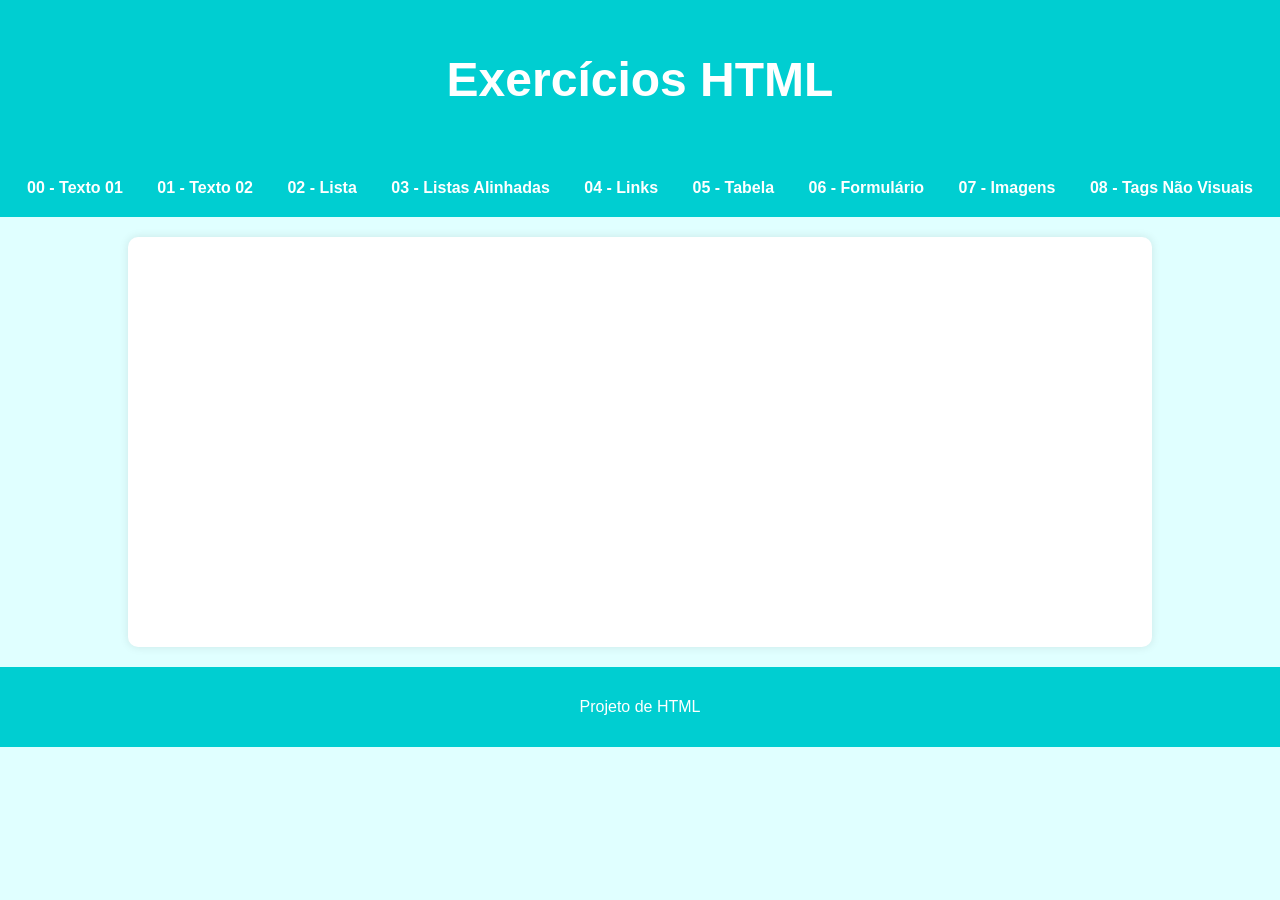
<file: index.html>
<!DOCTYPE html>
<html lang="pt-BR">
<head>
    <meta charset="UTF-8">
    <meta name="viewport" content="width=device-width, initial-scale=1.0">
    <title>Exercícios HTML</title>
    <link rel="stylesheet" href="style.css">
    <style>
        #conteudo{
            padding: 30px 0px;
        }
    </style>
</head>
<body>
    <header>
        <h1>Exercícios HTML</h1>
    </header>
    <nav>
        <a href="/texto_1.html">00 - Texto 01</a>
        <a href="/texto_2.html">01 - Texto 02</a>
        <a href="/lista.html">02 - Lista</a>
        <a href="/listas_alinhadas.html">03 - Listas Alinhadas</a>
        <a href="/links.html">04 - Links</a>
        <a href="/tabela.html">05 - Tabela</a>
        <a href="/formulario.html">06 - Formulário</a>
        <a href="/imagens.html">07 - Imagens</a>
        <a href="/tags_nao_visuais.html">08 - Tags Não Visuais</a>
    </nav>
    <section id="conteudo"></section>
    <footer>
        <p>Projeto de HTML</p>
    </footer>
</body>
</html>
</file>
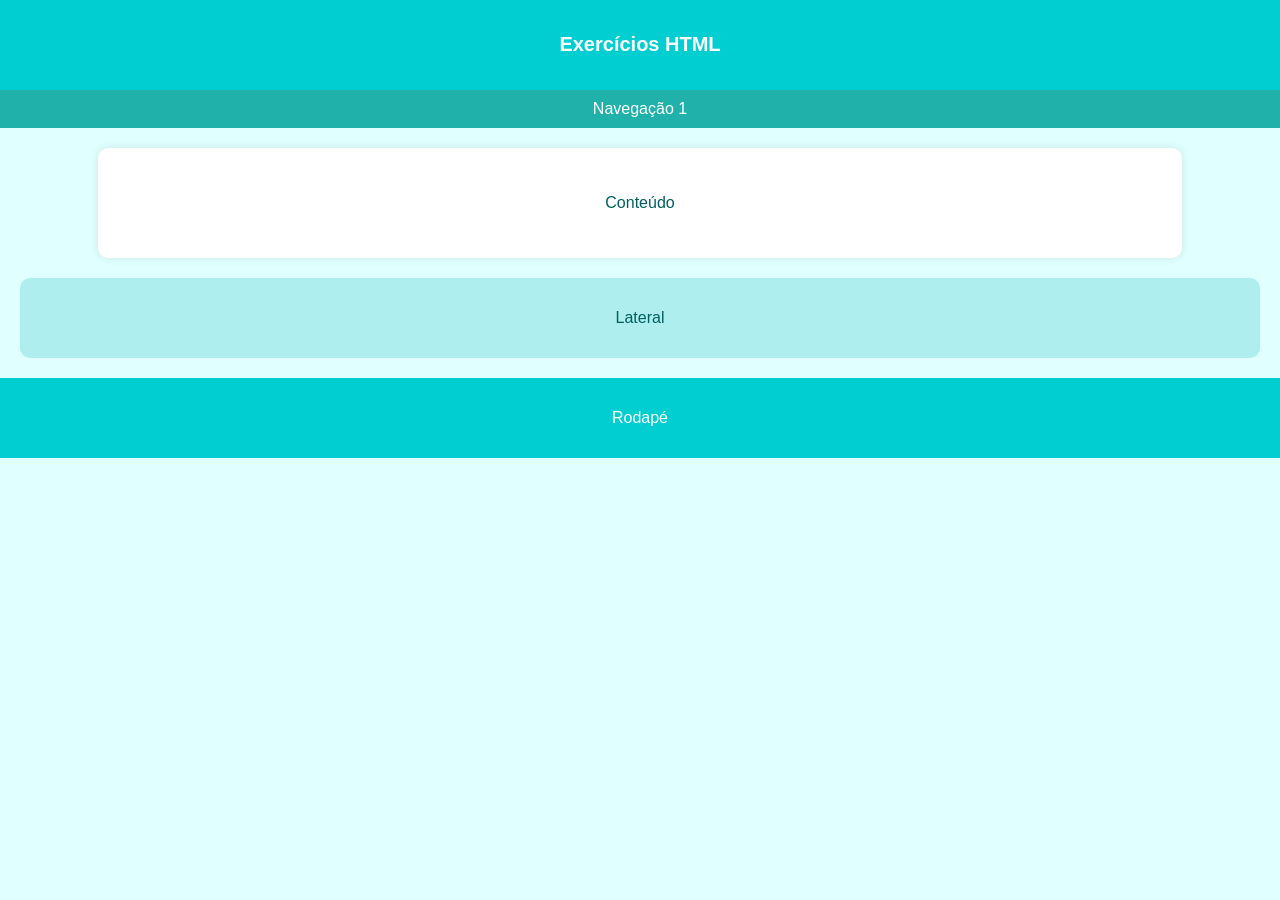
<file: anatomiaHTML.html>
<!DOCTYPE html>
<html lang="pt-BR">
<head>
    <meta charset="UTF-8">
    <meta name="viewport" content="width=device-width, initial-scale=1.0">
    <title>Anatomia HTML</title>
    <link rel="stylesheet" href="anatomiaHTML.css">
</head>
<body>
    <header>
        <h1>Exercícios HTML</h1>
    </header>
    <nav>
        <a href="/">Navegação 1</a>
    </nav>
    <section id="conteudo">
        <p>Conteúdo</p>
    </section>
    <aside>
        <p>Lateral</p>
    </aside>
    <footer>
        <p>Rodapé</p>
    </footer>
</body>
</html>
</file>
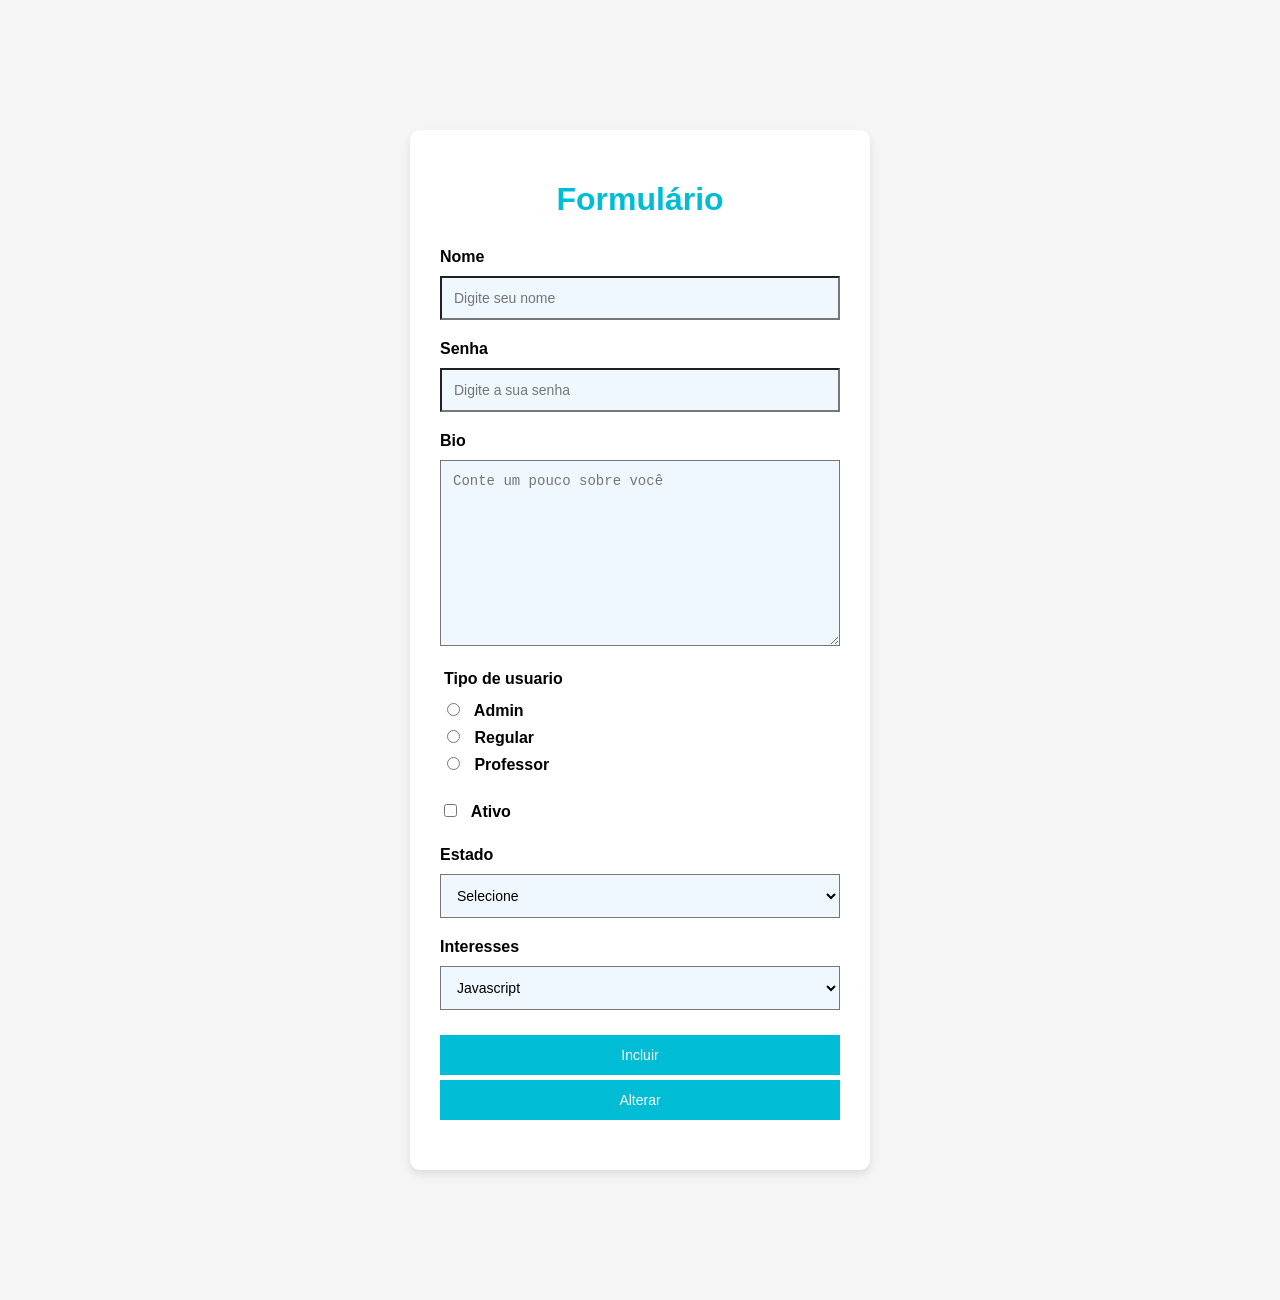
<file: formulario.html>
<!DOCTYPE html>
<html lang="pt-BR">
<head>
    <meta charset="UTF-8">
    <meta name="viewport" content="width=device-width, initial-scale=1.0">
    <title>Formulário</title>
    <style>
        /* Reset estrutura Básica */
        body{
            font-family: Arial, Helvetica, sans-serif;
            margin: 100px;
            padding: 100px;
            background-color: #f5f5f5;
            display: flex;
            justify-content: center;
            align-items: center;
            height: 100vh;
        }

        .form-container{
            background-color: #fff;
            border-radius: 10px;
            box-shadow: 0 4px 8px rgba(0,0,0,0.1);
            padding: 30px;
            width: 100%;
            max-width: 400px;
        }

        h1{
            text-align: center;
            color: #00bcd4;
            margin-bottom: 30px;
        }

        form{
            display: flex;
            flex-direction: column;
        }

        .form-group{
            margin-bottom: 20px;
        }

        label{
            font-weight: bold;
            margin-bottom: 5px;
            display: block;
        }

        input,
        textarea,
        select,
        button{
            width: 100%;
            padding: 12px;
            margin-top: 5px;
            font-size: 14px;
            box-sizing: border-box;
            background-color: #f0f8ff;
        }
        
        input[type="radio"],
        input[type=checkbox]{
            display: inline-block;
            width: auto;
            margin-right: 10px;
        }

        button{
            background-color: #00bcd4;
            color: white;
            border: none;
            cursor: pointer;
            transition: background-color 0.3s;
        }

        button:hover{
            background-color: #0097a7;
        }

        select,
        textarea{
            transition: border-color 0.3s;
        }

        input:focus,
        textarea:focus,
        select:focus{
            border-color: #00bcd4;
            outline: none;
        }

        fieldset{
            border: none;
            padding: 0;
        }

        legend{
            font-weight: bold;
            margin-bottom: 10px;
        }

        .buttons{
            display: flex;
            justify-content: space-between;
        }
    </style>
</head>
<body>
    <div class="form-container">
        <h1>Formulário</h1>

        <form method="POST" action="http://localhost:3003/usuarios">
            <input type="hidden" name="id" value="3">
            <div class="form-group">
                <label for="name">Nome</label>
                <input type="text" id="name" name="name" placeholder="Digite seu nome">
            </div>
            <div class="form-group">
                <label for="senha">Senha</label>
                <input type="text" name="senha" id="senha" placeholder="Digite a sua senha">
            </div>
            <div class="form-group">
                <label for="bio">Bio</label>
                <textarea name="bio" id="bio" cols="30" rows="10" placeholder="Conte um pouco sobre você"></textarea>
            </div>
            <fieldset class="form-group">
                <legend>Tipo de usuario</legend>
                <label for="admin">
                    <input type="radio" name="tipo" id="admin" value="admin"> Admin
                </label>
                <label for="regular">
                    <input type="radio" name="regular" id="regular" value="regular"> Regular
                </label>
                <label for="professor">
                    <input type="radio" name="tipo" id="professor" value="Professor"> Professor
                </label>
            </fieldset>
            <div class="form-group">
                <label for="ativo">
                    <input type="checkbox" name="ativo" id="ativo"> Ativo
                </label>
            </div>
            <div class="form-group">
                <label for="estado">Estado</label>
                <select name="estado" id="id">
                    <option value="">Selecione</option>
                    <option value="ac">Acre</option>
                    <option value="ba">Bahia</option>
                    <option value="ce">Ceará</option>
                    <option value="df">Distrito Federal</option>
                    <option value="mg">Minas Gerais</option>
                    <option value="pa">Pará</option>
                    <option value="pr">Paraná</option>
                    <option value="rs">Rio Grande do Sul</option>
                    <option value="sc">Santa Catarina</option>
                    <option value="sp">São Paulo</option>
                </select>
            </div>
            <div class="form-group">
                <label for="interesses">Interesses</label>
                <select name="interesses" id="interesses" multiple-size="7">
                    <option value="js">Javascript</option>
                    <option value="java">Java</option>
                    <option value="php">PHP</option>
                    <option value="python">Python</option>
                    <option value="go">GO</option>
                    <option value="c">C</option>
                </select>
            </div>
            <div class="form-group button">
                <button type="submit">Incluir</button>
                <button formaction="http://localhost:3003/usuarios/3" type="submit">Alterar</button>
            </div>
        </form>
    </div>
</body>
</html>
</file>
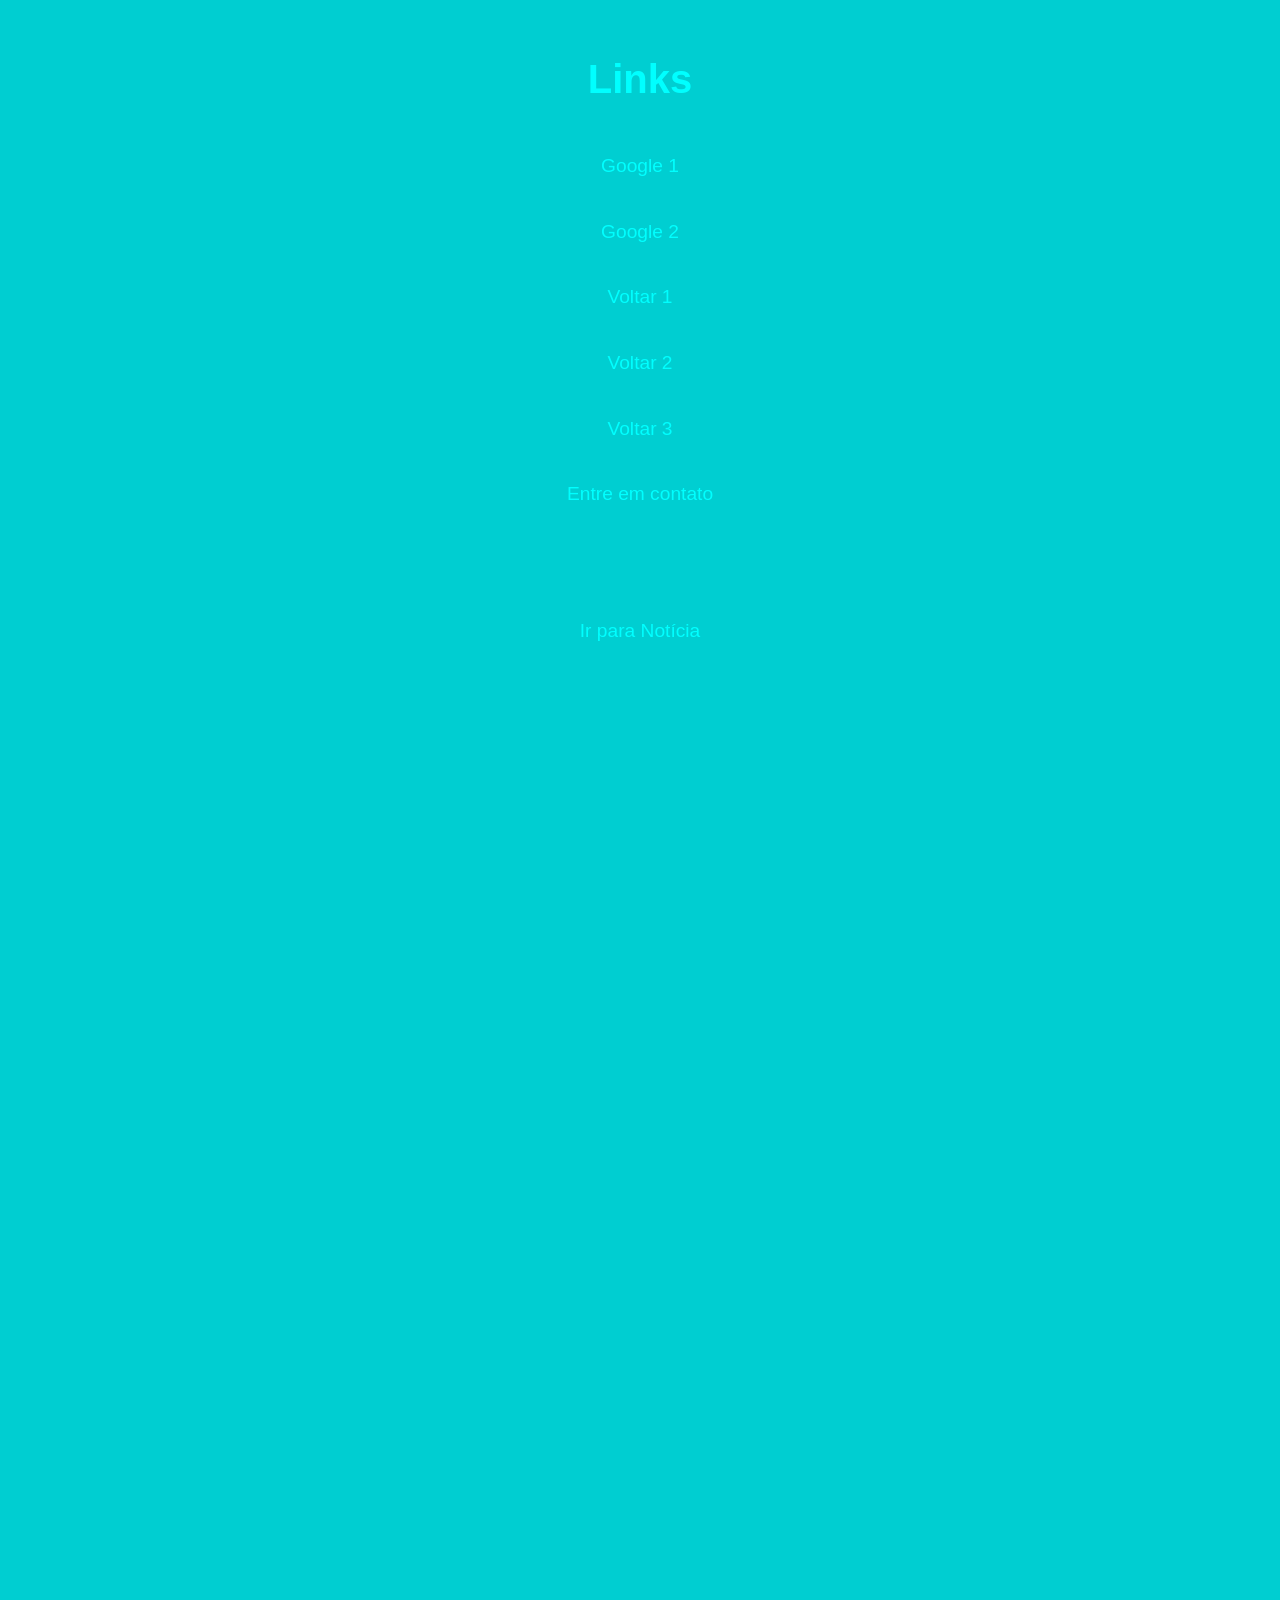
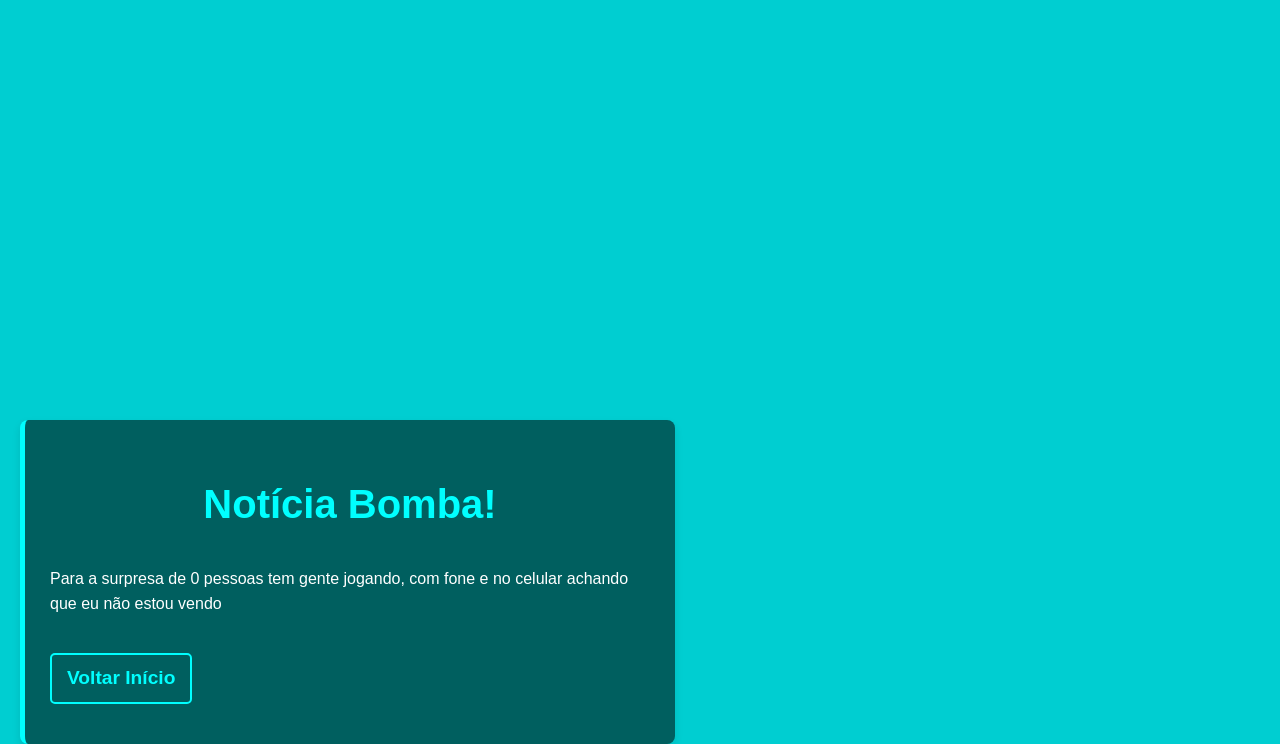
<file: links.html>
<!DOCTYPE html>
<html lang="pt-BR">
<head>
    <meta charset="UTF-8">
    <meta name="viewport" content="width=device-width, initial-scale=1.0">
    <title>Link</title>
    <style>
        /* Estilo global */
        body {
            font-family: 'Arial', sans-serif;
            background-color: #00CED1; /* Ciano escuro */
            color: white;
            margin: 0;
            padding: 20px;
            line-height: 1.6;
        }

        /* Estilo do h1 */
        h1 {
            text-align: center;
            color: #00FFFF;  /* Cor ciano */
            font-size: 2.5rem;
            margin-bottom: 30px;
        }

        /* Estilo para os links */
        a {
            color: #00FFFF;
            text-decoration: none;
            font-size: 1.2rem;
            padding: 10px 15px;
            display: inline-block;
            margin-bottom: 15px;
            border-radius: 5px;
            transition: all 0.3s ease;
        }

        /* Efeito de hover nos links */
        a:hover {
            background-color: #00FFFF;
            color: #111;
            transform: translateY(-3px);  /* Efeito de elevação */
        }

        /* Seção de Notícia */
        #noticia {
            margin-top: 50px;
            padding: 25px;
            background-color: #005F5F; /* Ciano escuro para contraste */
        
            /* Cor de fundo clara */
        
            border-left: 5px solid #00FFFF;
            border-radius: 8px;
            box-shadow: 0 4px 8px rgba(0, 0, 0, 0.1);  /* Sombra sutil */
            max-width: 600px;
            margin: 20px auto;  /* Centralizar no meio da tela */
        }

        /* Estilo do link "Voltar ao Início" dentro da notícia */
        #noticia a {
            color: #00FFFF;
            font-weight: bold;
            text-decoration: none;
            padding: 8px 15px;
            background-color: transparent;
            border: 2px solid #00FFFF;
            border-radius: 5px;
            margin-top: 20px;
            display: inline-block;
        }

        #noticia a:hover {
            background-color: #00FFFF;
            color: #111;
            transform: translateY(-3px);  /* Efeito de elevação */
        }

        /* Scroll suave */
        html {
            scroll-behavior: smooth;
        }

        /* Responsividade */
        @media (max-width: 768px) {
            h1 {
                font-size: 2rem;
            }
            a {
                font-size: 1rem;
                padding: 8px 12px;
            }
            #noticia {
                max-width: 90%;
            }
        }
    </style>
<body>
    <h1>Links</h1>
    <!-- URL Absoluta -->
     <div style="display: flex; flex-direction: column; align-items: center;">
        <a id="inicio" href="https://www.google.com.br" target="_blank">Google 1</a>
        <a href="https://www.google.com.br" target="_blank">Google 2</a>

        <!-- URL Relativa -->
         <a href="listas_alinhadas.html">Voltar 1</a>
         <a href="/listas_alinhadas.html">Voltar 2</a>
         <a href="./listas_alinhadas.html">Voltar 3</a>

         <a href="mailto:email@empresa.com.br">Entre em contato</a><br><br>
     </div>

     <div id="noticia" style="position: absolute; top: 2000px;">
        <h1>Notícia Bomba!</h1>
        <p>Para a surpresa de 0 pessoas tem gente jogando, com fone e no celular achando que eu não estou vendo</p>
        <a href="#inicio">Voltar Início</a>
     </div>

     <div style="text-align: center; margin-top: 20px;">
        <a href="#noticia">Ir para Notícia</a>
     </div>

</body>
</html>
</file>
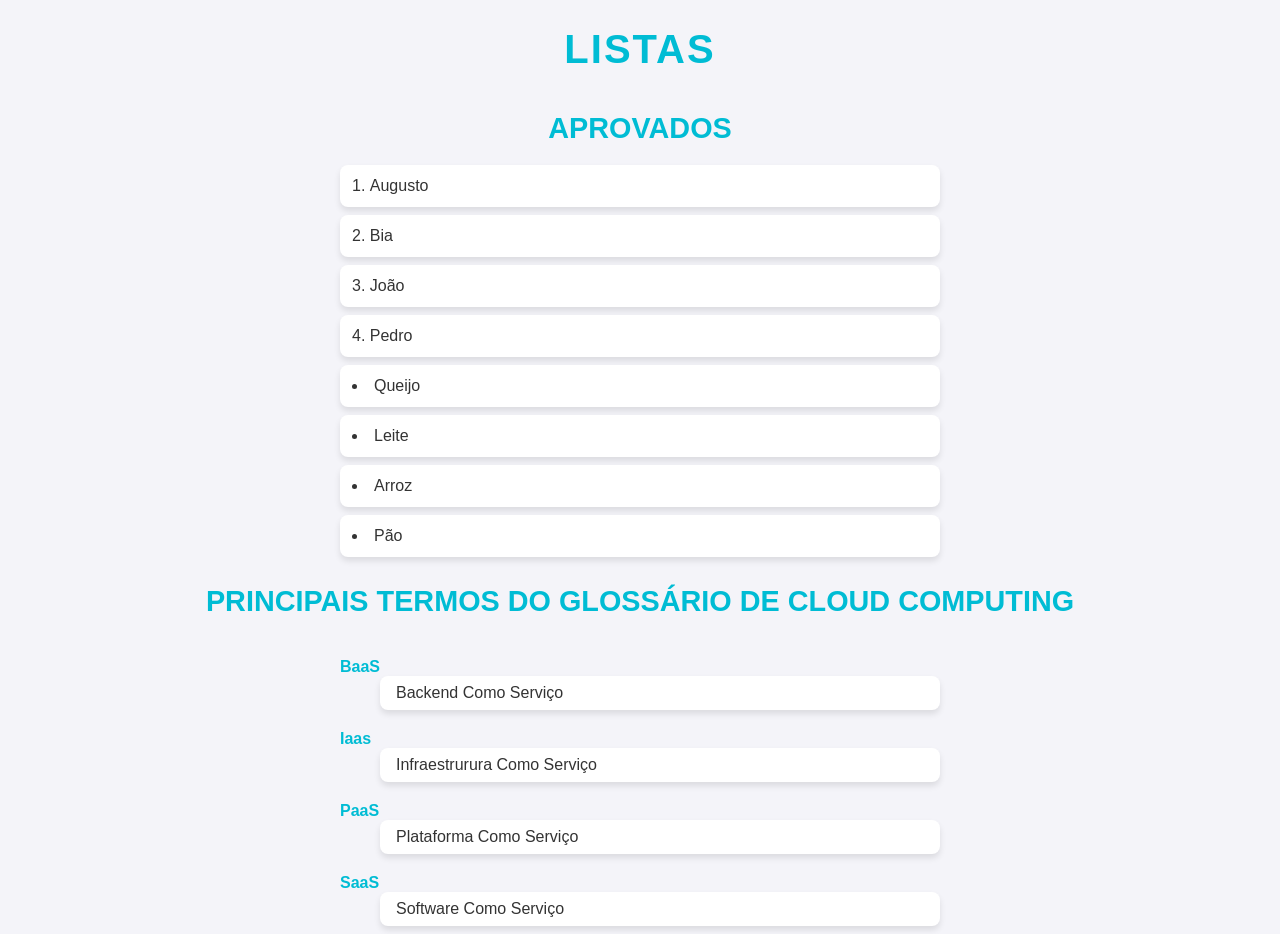
<file: lista.html>
<!DOCTYPE html>
<html lang="pt-BR">
<head>
    <meta charset="UTF-8">
    <meta name="viewport" content="width=device-width, initial-scale=1.0">
    <title>Listas</title>
    <style>
        body{
            font-family: Arial, Helvetica, sans-serif;
            background-color: #f4f4f9;
            color: #333;
            margin: 0;
            padding: 0;
            display: flex;
            flex-direction: column;
            align-items: center;
            justify-content: center;
            min-height: 100vh;
        }

        /* Cabeçalho principal */

        h1{
            font-size: 2.5rem;
            color: #00bcd4;
            margin-bottom: 20px;
            text-transform: uppercase;
            letter-spacing: 2px;
            text-align: center;
        }

        h2{
            font-size: 1.8rem;
            color: #00bcd4;
            margin: 20px 0;
            text-transform: uppercase;
        }

        ol,ul,dl{
            margin: 0;
            padding: 0;
            list-style-position: inside;
            width: 100%;
            max-width: 600px;
        }

        ol li, ul li{
            background-color: #ffffff;
            border-radius: 8px;
            padding: 12px;
            margin-bottom: 8px;
            box-shadow: 0 4px 6px rgba(0,0,0,0.1);
        }

        ol li:hover, ul li:hover{
            transform: translateY(-5px);
            background-color: #00bcd4;
            color: #ffffff;
        }

        /* Lista de Definição */

        dl dt{
            font-weight: bold;
            color: #00bcd4;
            margin-top: 20px;
        }

        dl dd{
            padding: 8px 16px;
            background-color: #fff;
            border-radius: 8px;
            box-shadow: 0 4px 6px rgba(0,0,0,0.1);
            margin-bottom: 8px;
            transition: transform 0.3 ease, background-color 0.3 ease;
        }
        
        dl dd:hover{
            transform: translateY(-5px);
            background-color: #00bcd4;
            color:#fff;
        }

        h1, h2, h3, ol li, ul li, dl dd{
            transition: transform 0.3s ease, box-shadow 0.3s ease;
        }

        h1:hover, h2:hover, ol li:hover, ul li:hover, dl dd:hover{
            box-shadow: 0 6px 12px rgba(0, 188, 212, 0.3);
        }

    </style>
</head>
<body>
    <h1>Listas</h1>

    <!-- Lista não ordenada -->

    <h2>Aprovados</h2>
    
    <ol>
        <li>Augusto</li>
        <li>Bia</li>
        <li>João</li>
        <li>Pedro</li>
    </ol>
    
    <!-- Lista não ordenada -->
    
    <ul>
        <li>Queijo</li>
        <li>Leite</li>
        <li>Arroz</li>
        <li>Pão</li>
    </ul>
    
    <!-- Lista de definição -->
    
    <h2>Principais termos do glossário de Cloud Computing</h2>

    <dl>
        <dt>BaaS</dt>
        <dd>Backend Como Serviço</dd>
        <dt>Iaas</dt>
        <dd>Infraestrurura Como Serviço</dd>
        <dt>PaaS</dt>
        <dd>Plataforma Como Serviço</dd>
        <dt>SaaS</dt>
        <dd>Software Como Serviço</dd>
    </dl>

</body>
</html>
</file>
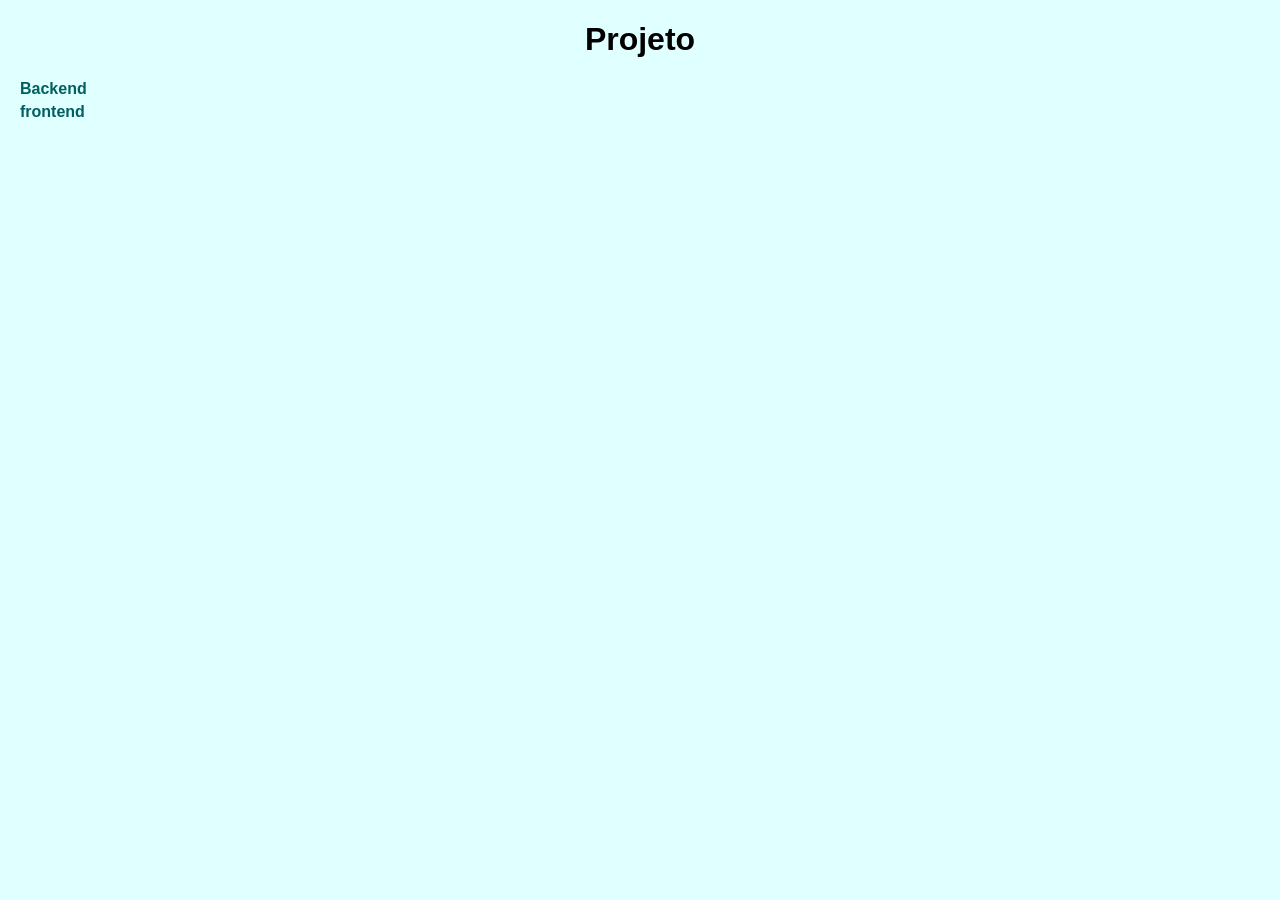
<file: listas_alinhadas.html>
<!DOCTYPE html>
<html lang="pt-BR">
<head>
    <meta charset="UTF-8">
    <meta name="viewport" content="width=device-width, initial-scale=1.0">
    <title>Listas Alinhadas</title>
    <style>
        body{
            font-family: Arial, Helvetica, sans-serif;
            background-color: #E0FFFF;
            color: black;
            margin: 0;
            padding: 0;
            text-align: center;
        }

        body{
            padding: 0;
            text-align: center;
        }

        /* Cabeçalho */

        header{
            color: white;
            padding: 20px;
            font-size: 1.5rem;
        }

        .tree{
            list-style-type: none;
            padding: 0;
            margin: 0;
            text-align: left;
        }

        .tree li{
            padding-left: 20px;
            margin: 5px 0;
        }

        .tree span[wm-folder]{
            cursor: pointer;
            font-weight: bold;
            color: #00CED1;
        }

        .tree li > ul{
            display: none;
            margin-left: 20px;
        }

        .tree li > ul li{
            padding-left: 20px;
        }

        .tree li > ul li:hover{
            color: #005F5F;
            border-radius: 5px;
            transition: 0.3s;
        }

        .tree li > span[wm-folder]{
            color: #005F5F;
        }

    </style>
</head>
<body>
    <h1>Projeto</h1>
    <ul class="tree">
        <li>
            <span wm-folder>Backend</span>
            <ul>
                <li>
                    <span wm-folder>app</span>
                    <ul>
                            <li>produto.js</li>
                            <li>usuario.js</li>
                            <li>venda.js</li>
                    </ul>
                </li>
                <li>
                    <span wm-folder>config</span>
                    <ul>
                        <li>banco.js</li>
                        <li>rotas.js</li>
                        <li>servidor.js</li>
                    </ul>
                </li>
            </ul>
        </li>
        <li>
            <span wm-folder>frontend</span>
            <ul>
                <li>
                    <span wm-folder>public</span>
                    <ul>
                        <li>app.css</li>
                        <li>app.js</li>
                        <li>index.html</li>
                    </ul>
                </li>
            </ul>
        </li>
    </ul>

    <link rel="stylesheet" href="http://files.cod3r.com.br/curso-web/tree.css">
    <script>
        document.querySelectorAll('[wm-folder]').forEach(folder =>{
            folder.onclick = function(e){
                const ul = folder.nextElementSibling
                const d = ul.style.display
                ul.style.display = d === 'none' ? 'block' : 'none'
            }
        })
    </script>
</body>
</html>
</file>
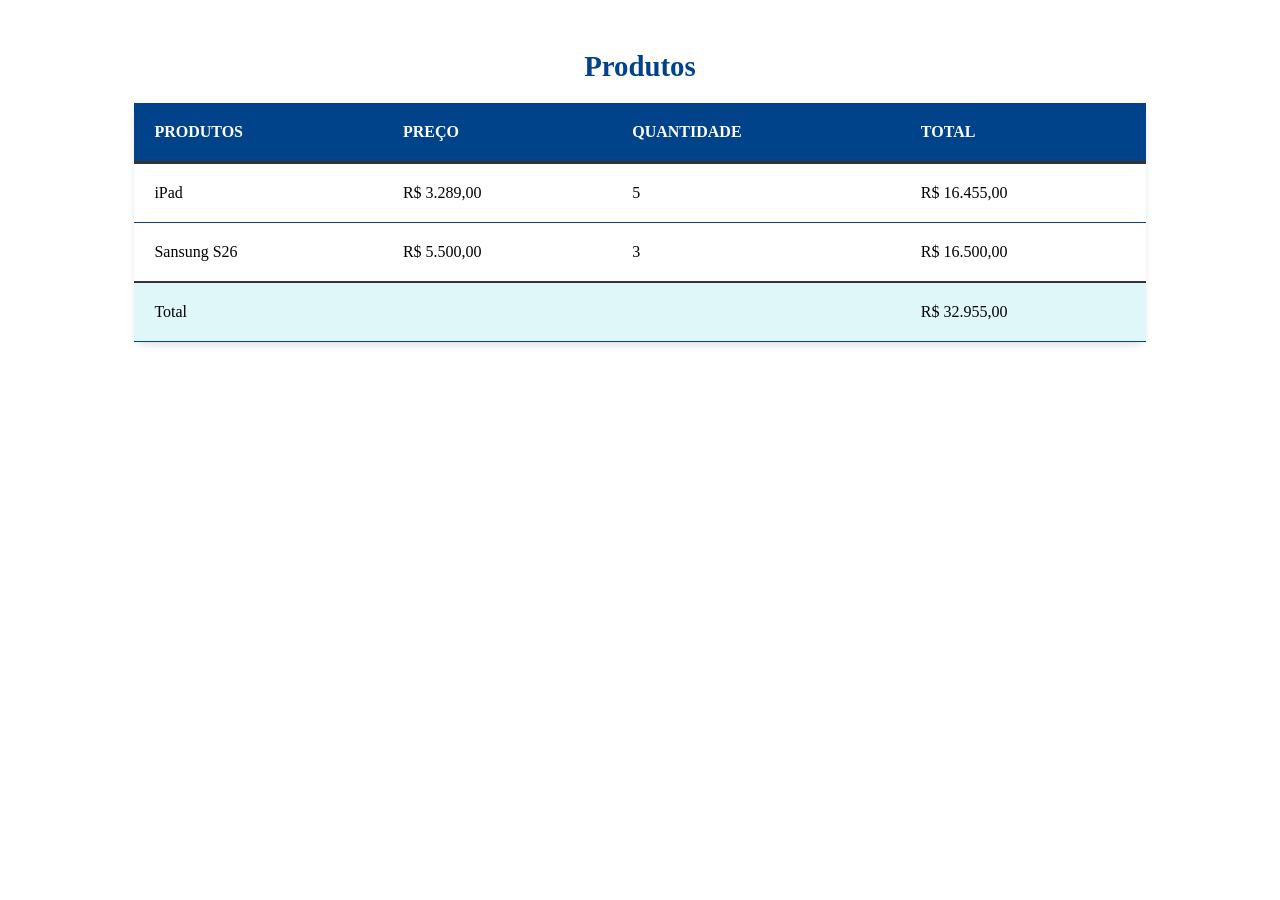
<file: tabela.html>
<!DOCTYPE html>
<html lang="pt-BR">
<head>
    <meta charset="UTF-8">
    <meta name="viewport" content="width=device-width, initial-scale=1.0">
    <title>Tabela</title>
    <style>
        /* Estilo Geral da tabela */
        table{
            width: 80%;
            margin: 50px auto;
            border-collapse: collapse;
            box-shadow: 0 4px 6px rgba(0, 0, 0, 0.1);
            border-radius: 12px;
        }

        caption{
            font-size: 1.8rem;
            font-weight: bold;
            color: #00438a;
            margin-bottom: 20px;
        }

        th, td{
            padding: 20px;
            text-align: left;
            font-size: 1rem;
            border-bottom: 1px solid #00438a;
        }

        th{
            background-color: #00438a;
            color: #fff;
            text-transform: uppercase;
        }
        
        thead tr{
            border-bottom: 3px solid #333;
        }

        tbody tr:hover{
            background-color: #e0f7fa;
        }

        tfoot{
            background-color: #e0f7fa;
        }

        tfoot td{
            border-top: 2px solid #333;
        }
    </style>
</head>
<body>
    <table>
        <caption>Produtos</caption>
        <thead>
            <tr>
                <th>Produtos</th>
                <th>Preço</th>
                <th>Quantidade</th>
                <th>Total</th>
            </tr>
        </thead>
        <tbody>
            <tr>
                <td>iPad</td>
                <td>R$ 3.289,00</td>
                <td>5</td>
                <td>R$ 16.455,00</td>
            </tr>
            <tr>
                <td>Sansung S26</td>
                <td>R$ 5.500,00</td>
                <td>3</td>
                <td>R$ 16.500,00</td>
            </tr>

        </tbody>
        <tfoot>
            <td colspan="3">Total</td>
            <td>R$ 32.955,00</td>
        </tfoot>

    </table>
</body>
</html>
</file>
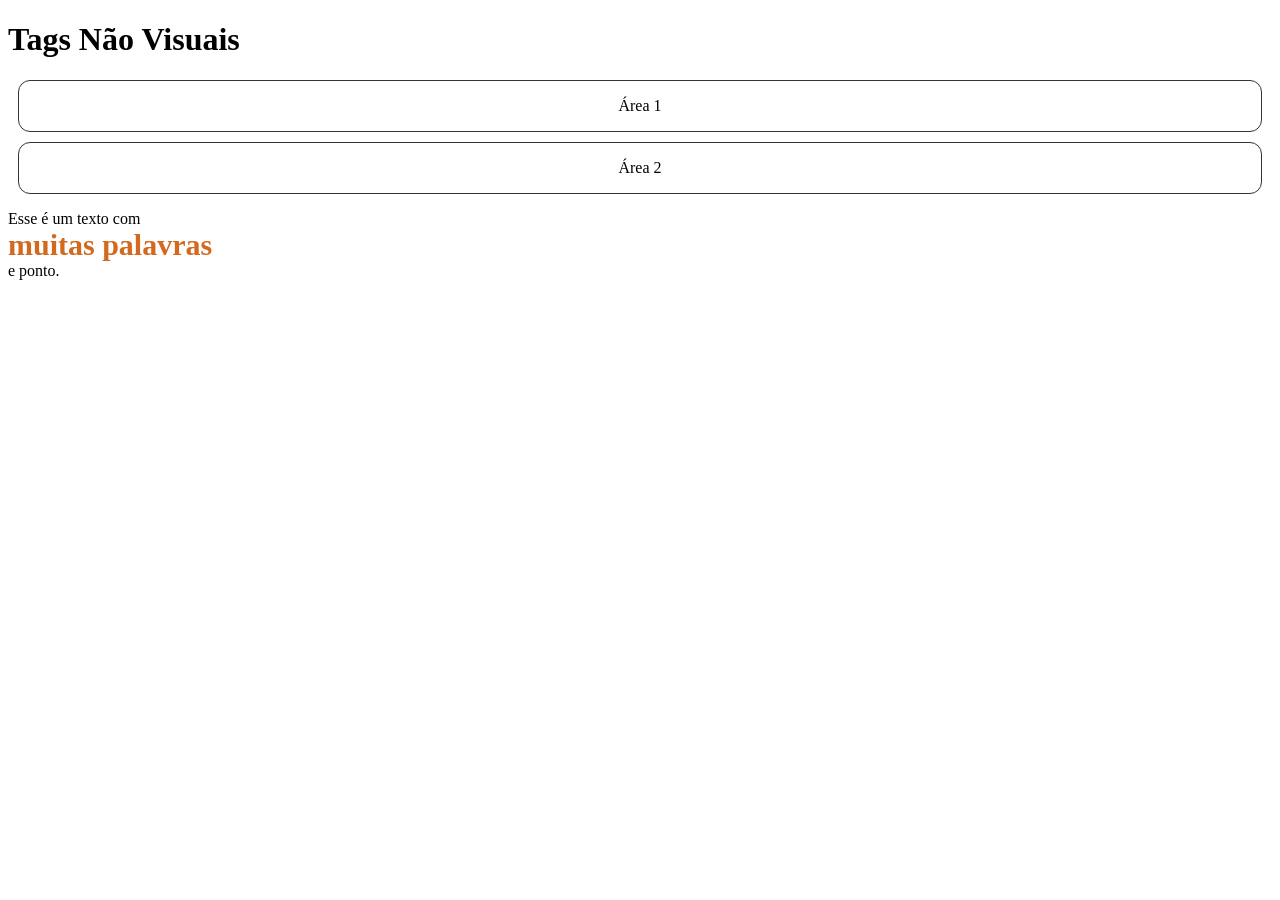
<file: tags_nao_visuais.html>
<!DOCTYPE html>
<html lang="pt-BR">
<head>
    <meta charset="UTF-8">
    <meta name="viewport" content="width=device-width, initial-scale=1.0">
    <title>Tags Não Visuais</title>
    <style>
        div{
            display: flex;
            border: 1px solid #333;
            border-radius: 12px;
            margin: 10px;
            align-items: center;
            justify-content: center;
            text-align: center;
        }

        span{
            display: block;
        }

        .diferente{
            font-weight: bold;
            font-size: 30px;
            color: chocolate;
        }

    </style>

</head>
<body>
    <h1>Tags Não Visuais</h1>
    
    <!-- 
    tags Semânticas:

    section - agrupamento temático de conteúdo
    article - conteúdo auto contido
    header - cabeçalho do documento
    footer - rodapé do documento
    nav - agrupa os links de navegação
    aside - de lado (EX.: sidebar). Relacionado com o conteúdo em volta (adendo).
    details - exibe detalhes que podem ser exibidos ou escondidos

    as famosas...
    div - divisão do conteúdo
    span - usado para agrupar elementos inline

    -->

    <div>
        <p>Área 1</p>
    </div>
    <div>
        <p>Área 2</p>
    </div>

    <p>
        Esse é um texto com <span class="diferente">muitas palavras</span> e ponto.
    </p>

</body>
</html>
</file>
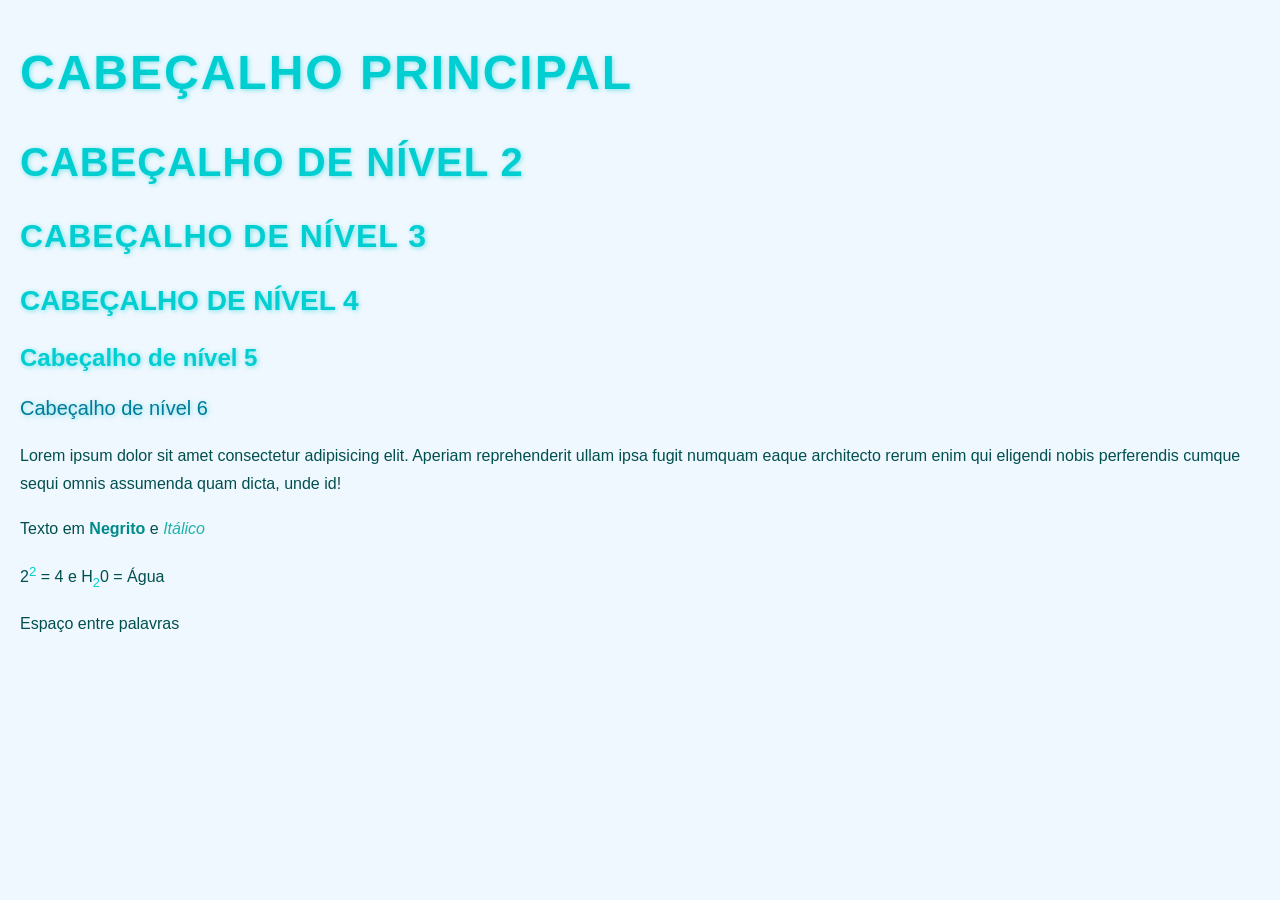
<file: texto_1.html>
<!DOCTYPE html>
<html lang="pt-BR">
<head>
<meta charset="UTF-8">
<meta name="viewport" content="width=device-width,
initial-scale=1.0">
<title>Tags de Texto 01</title>
<style>
body{
font-family: Arial, Helvetica, sans-serif;
background-color: #f0f8ff;
color:#004f4f; /*Texto em ciano escuro*/
line-height: 1.8;
margin: 0;
padding: 20px;
}
h1,h2,h3,h4,h5,h6{
color:#00CED1;
font-family: 'Arial',sans-serif;
font-weight: bold;
margin:10px 0;
text-shadow: 1px 1px 5px rgba(0, 206, 209, 0.5);/*Sombra
suave ciano*/
}
h1{
font-size: 3rem;
text-transform: uppercase;
letter-spacing: 2px;
}
h2{
font-size: 2.5rem;
text-transform: uppercase;
letter-spacing: 1px;
}
h3{
font-size: 2rem;
text-transform: uppercase;
letter-spacing: 1px;
}
h4{
font-size: 1.75rem;
text-transform: uppercase;

}
h5{
font-size: 1.5rem;
}
h6{
font-size: 1.25rem;
font-weight: normal;
color: #007A99;
}
p{
font-size: 1rem;
color: #004f4f;
}
b{
font-weight: bold;
color: #008b8b;
}
i{
font-style: italic;
color: #20b2AA;
}
sup{
font-size: 0,8rem;
color: #00CED1;
}
sub{
font-size: 0.8rem;
color: #00CED1;
}
p{
word-spacing: 5pxS;
}
</style>
</head>
<body>
<!-- Cabeçalho -->
<h1>Cabeçalho Principal</h1>
<h2>Cabeçalho de nível 2</h2>
<h3>Cabeçalho de nível 3</h3>
<h4>Cabeçalho de nível 4</h4>
<h5>Cabeçalho de nível 5</h5>
<h6>Cabeçalho de nível 6</h6>

<!-- Parágrafo -->
<p>Lorem ipsum dolor sit amet consectetur adipisicing elit.
Aperiam reprehenderit ullam ipsa fugit numquam eaque architecto rerum
enim qui eligendi nobis perferendis cumque sequi omnis assumenda quam
dicta, unde id!</p>
<p>Texto em <b>Negrito</b> e <i>Itálico</i></p>
<p>2<sup>2</sup> = 4 e H<sub>2</sub>0 = Água</p>
<!-- Espaço em branco -->
<p>Espaço entre palavras</p>

</body>
</html>
</file>
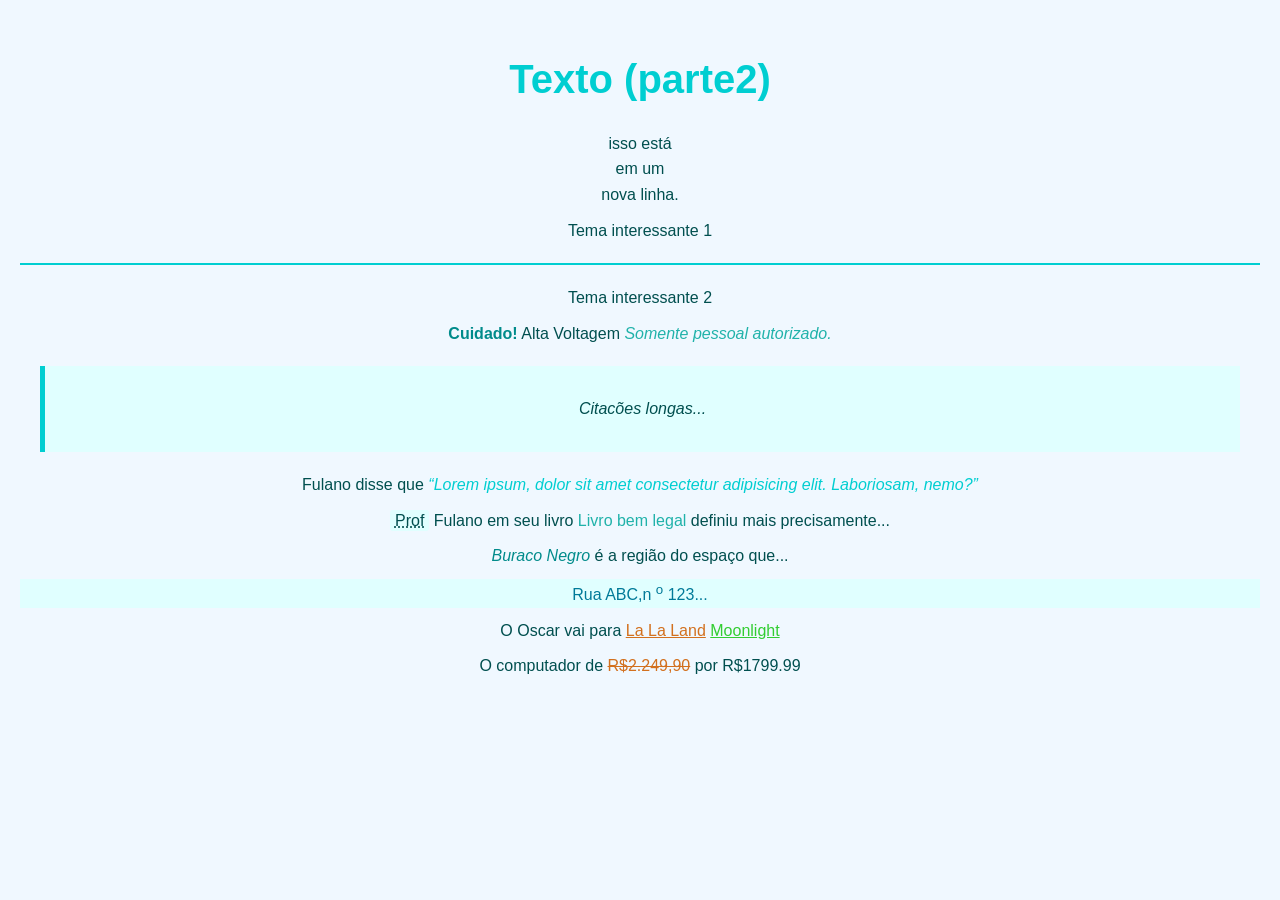
<file: texto_2.html>
<!DOCTYPE html>
<html lang="pt-BR">
<head>
    <meta charset="UTF-8">
    <meta name="viewport" content="width=device-width, initial-scale=1.0">
    <title>Tags de Texto 2</title>
    <style>
    body{
    font-family: Arial, sans-serif;
    background-color: #F0F8FF;
    color: #004F4F;
    line-height: 1.6;
    margin: 0;
    padding: 20px;
    align-items: center;
    text-align: center;
    justify-content: center;
    }

    h1{
    color: #00CED1;
    text-align: center;
    font-size: 2.5rem;
    margin-bottom: 20px;
    }

    p{
    margin: 10px 0;
    }

    hr{
    border: 1px solid #00CED1;
    margin: 20px 0;
    }

    strong{
    font-weight: bold;
    color: #008B8B;
    }

    em{
    font-style: italic;
    color:#20B2AA;
    }

    blockquote{
    background-color: #E0FFFF;
    border-left: 5px solid #00CED1;
    margin: 20px;
    padding:20px 20px;
    font-style: italic;
    }

    q{
    color:#00CED1 ;
    font-style: italic;
    }

    abbr{
    background-color: #E0FFFF;
    padding: 2px 5px;
    border-radius: 3px;
    }

    cite{
    font-style: normal;
    color: #20B2AA;
    }

    dfn{
    font-style: italic;
    color: #008B8B;
    }

    address{
        font-style: normal;
        font-size: 1rem;
        color: #007A99;
        background-color: #E0FFFF;
    }

    /* Para o texto cortado e inserido */

    del{
        color: #D2701E;
        text-decoration: underline;
    }

    ins{
        color: #32CD32;
        text-decoration: underline;
    }

    s{
        color: #D2701E;
        text-decoration: line-through;
    }

    </style>
</head>
<body>

<h1>Texto (parte2)</h1>

<!-- Quebra de linha e quebra temática -->

<p>isso está <br>em um <br> nova linha.</p>

<p>Tema interessante 1</p>

<hr>
<p>Tema interessante 2</p>

<!-- Marcação -->

<p><strong>Cuidado!</strong> Alta Voltagem <em>Somente pessoal
autorizado.</em></p>

<blockquote
cite="https://en.wikipedia.org/wiki/Wikipedia"><p>Citacões
longas...</p></blockquote>
<p>Fulano disse que <q>Lorem ipsum, dolor sit amet consectetur
adipisicing elit. Laboriosam, nemo?</q></p>

<!-- Outras Tags -->

<p>
    <abbr title="Professor">Prof</abbr> Fulano em seu livro
    <cite>Livro bem legal</cite> definiu mais precisamente...
</p>

<p><dfn>Buraco Negro</dfn> é a região do espaço que...</p>

<address>
    <p>Rua ABC,n <sup>o</sup> 123...</p>
</address>

<p>O Oscar vai para <del>La La Land</del> <ins>Moonlight</ins></p>
<p>O computador de <s>R$2.249,90</s> por R$1799.99</p>

</body>
</html>
</file>
<file: style.css>
body {
    font-family: Arial, sans-serif;
    background-color: #E0FFFF; /* Azul-celeste claro */
    color: #005F5F; /* Ciano escuro para contraste */
    margin: 0;
    padding: 0;
    text-align: center;
}

header {
    background-color: #00CED1; /* Ciano escuro */
    color: white;
    padding: 20px;
    font-size: 1.5em;
}

nav {
    background-color: #00CED1;
    ; /* Verde-mar médio */
    padding: 10px;
}

nav a {
    color: white;
    padding: 10px 15px;
    text-decoration: none   ;
    display: inline-block;
    font-weight: bold;
    transition: 0.3s;
}

nav a:hover {
    border-radius: 5px;
}

#conteudo {
    padding: 30px;
    background-color: white;
    margin: 20px auto;
    width: 80%;
    height: 350px;
    border-radius: 10px;
    box-shadow: 0 0 10px rgba(0, 0, 0, 0.1);
}

footer {
    background-color: #00CED1;
    color: white;
    padding: 15px;
    margin-top: 20px;
}
</file>
<file: anatomiaHTML.css>
body{
    font-family: Arial, Helvetica, sans-serif;
    background-color: #E0FFFF;
    color: #005F5F;
    margin: 0;
    padding: 0;
    text-align: center;
}

header{
    background-color: #00CED1;
    color: white;
    padding: 20px;
    font-size: 10px;
}

nav{
    background-color: #20B2AA;
    padding: 10px;
}

nav a{
    color: white;
    text-decoration: none;
    padding: 10px 15px;
}

nav a:hover{
    background-color: #008b8b;
    border-radius: 5px;
}

#conteudo{
    padding: 30px;
    background-color: white;
    margin: 20px auto;
    width: 80%;
    border-radius: 10px;
    box-shadow: 0 0 10px rgba(0,0,0,0.1);
}

aside{
    background-color: #AFEEEE;
    padding: 15px;
    margin: 20px;
    border-radius: 10px;
}

footer{
    background-color: #00CED1;
    color: white;
    padding: 15px;
    margin-top: 20px;
}
</file>
